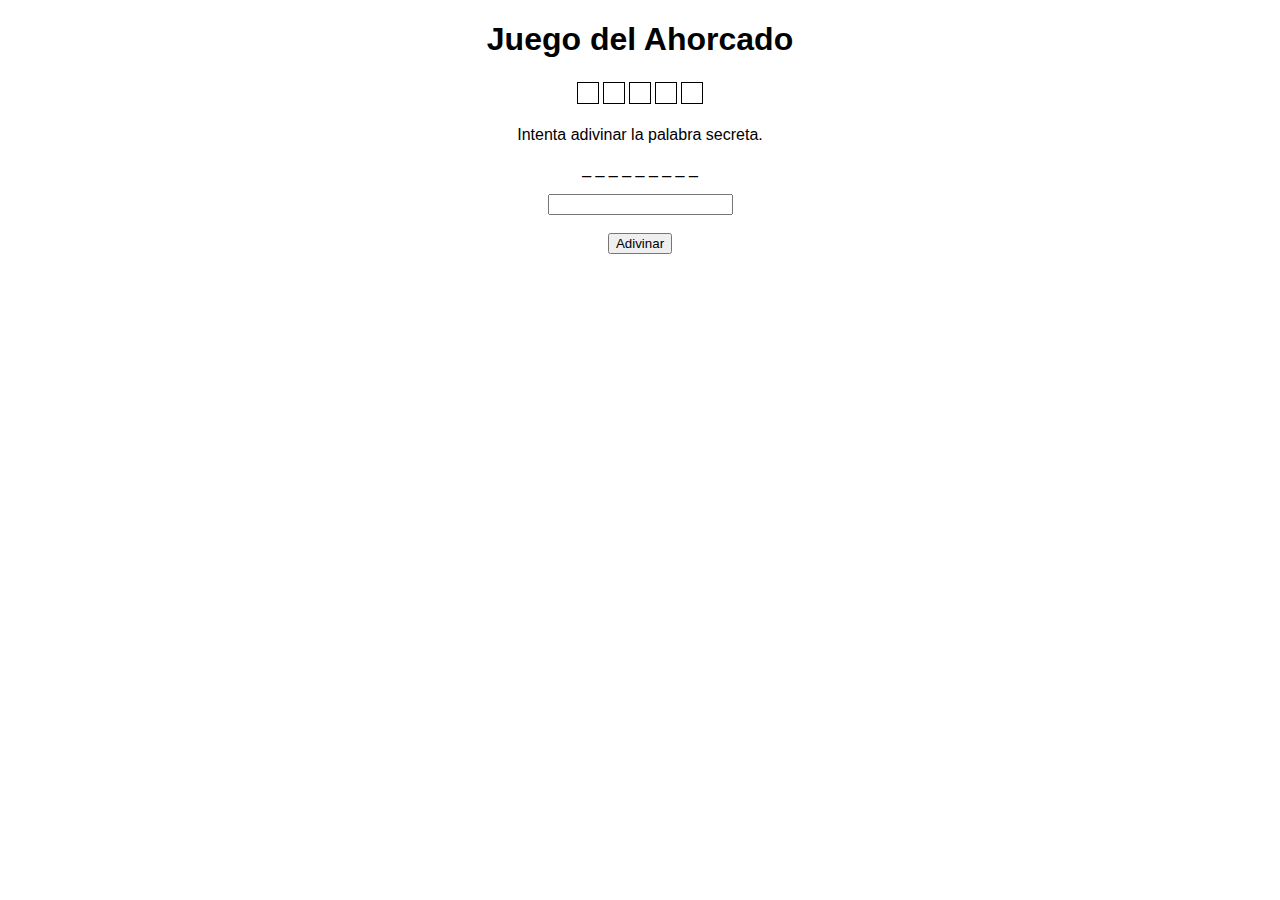
<file: ahorcado/index.html>
<!DOCTYPE html>
<html lang="en">
<head>
    <meta charset="UTF-8">
    <meta name="viewport" content="width=device-width, initial-scale=1.0">
    <title>Juego de Ahorcado</title>
    <link rel="stylesheet" href="Estilos.css">
</head>
<body>
    <h1>Juego del Ahorcado</h1>
    <div id="hangman" class="hangman">
        <div></div>
        <div></div>
        <div></div>
        <div></div>
        <div></div>
    </div>
    <p>Intenta adivinar la palabra secreta.</p>
    <p id="word-display"></p>
    <input type="text" id="guess-input">
    <br></br>
    <button onclick="adivinar()">Adivinar</button>
    <p id="message"></p>
    <script src="Javascript.js"></script>
</body>
</html>
</file>
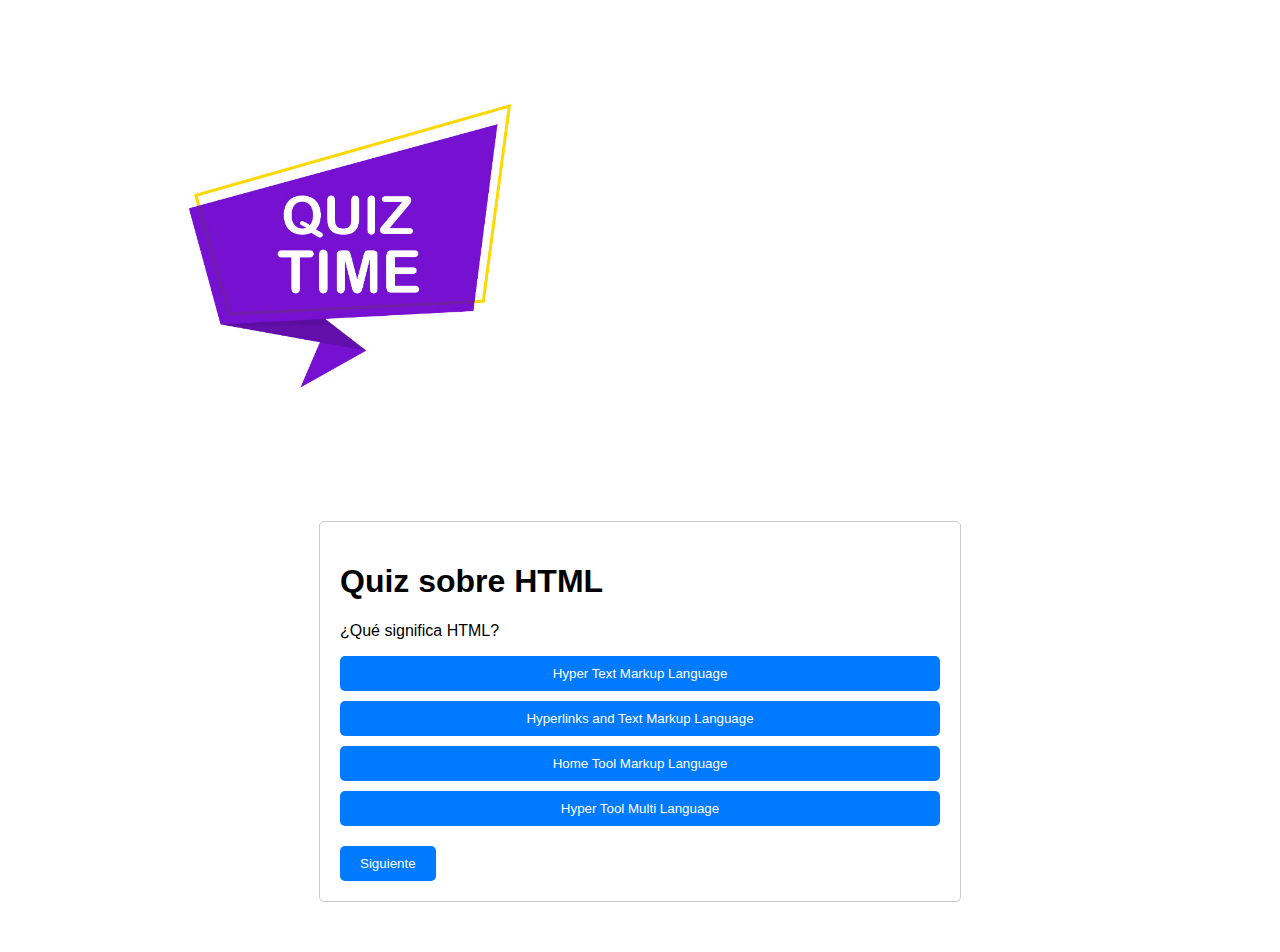
<file: QUIZ/index.html>
<!DOCTYPE html>
<html lang="en">
<head>
    <meta charset="UTF-8">
    <title>Quiz sobre HTML</title>
    <link rel="stylesheet" href="styles.css">
</head>
<body>
    <img src="img/qz.jpg" width="700px" >
    <div class="quiz-container">
        <h1>Quiz sobre HTML</h1>
        <div id="question-container">
            <p id="question-text"></p>
            <div id="options-container"></div>
        </div>
        <button id="next-btn">Siguiente</button>
        <div id="result-container"></div>
    </div>
    <script src="script.js"></script>
</body>
</html>
</file>
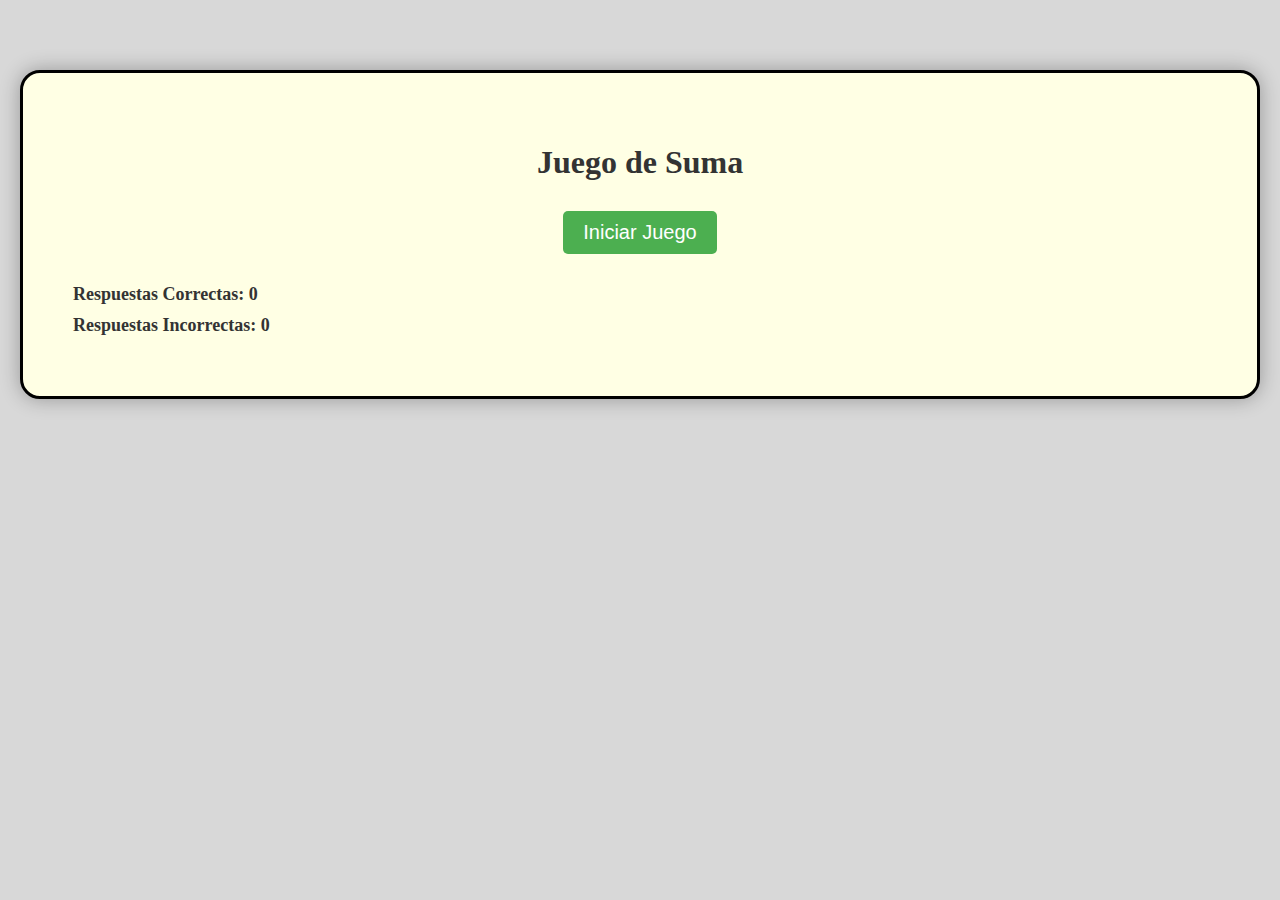
<file: suma/Index.html>
<!DOCTYPE html>
<html lang="en">
<head>
    <meta charset="UTF-8">
    <meta name="viewport" content="width=device-width, initial-scale=1.0">
    <title>Juego de Suma</title>
    <link rel="stylesheet" href="styles.css">
</head>
<body>
    <div class="container">
        <h1>Juego de Suma</h1>
        <div class="start-button-container">
            <button onclick="startGame()">Iniciar Juego</button>
        </div>
        <div class="question" style="display: none;">
            <span id="num1"></span> + <span id="num2"></span> =
            <input type="text" id="answer" onkeydown="checkKey(event)" />
            <button onclick="checkAnswer()">Comprobar</button>
        </div>
        <div id="result"></div>
        <div id="timer"></div>

        <div id="correct-counter">Respuestas Correctas: 0</div>
        <div id="incorrect-counter">Respuestas Incorrectas: 0</div>

        <div id="answer-box"></div> 
       
        <button id="next-question-button" style="display: none;" onclick="generateQuestion()">Otra Pregunta</button>

        <div id="game-over-button" style="display: none;">
            <button onclick="restartGame()">Volver a Jugar</button>
        </div>

        <div id="last-sum-result"></div>
        
    </div>


    <script src="script.js"></script>
</body>
</html>
</file>
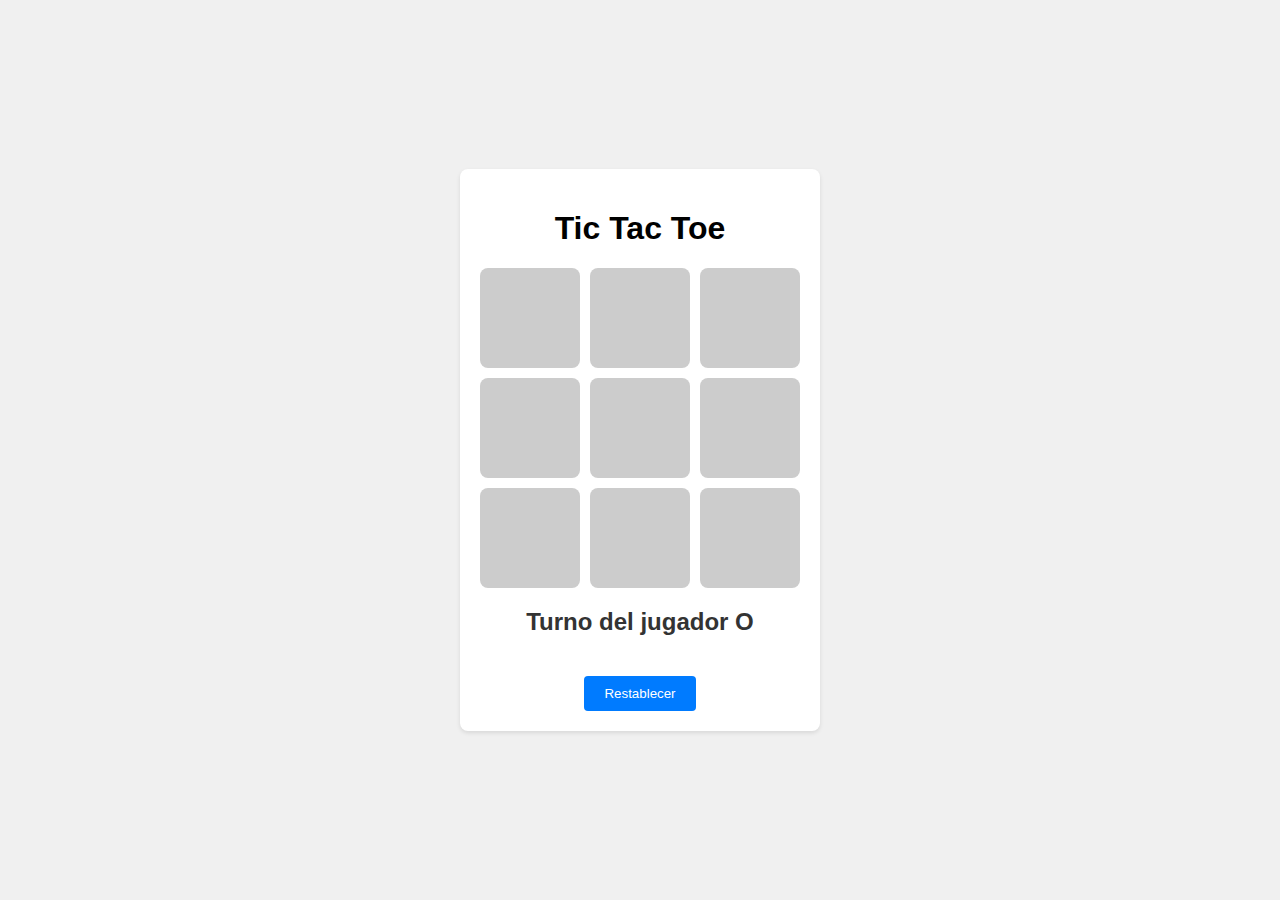
<file: tictactoe/index.html>
<!doctype html>
<html lang="en">

<head>
  <meta charset="UTF-8">
  <meta name="viewport"
    content="width=device-width, user-scalable=no, initial-scale=1.0, maximum-scale=1.0, minimum-scale=1.0">
  <meta http-equiv="X-UA-Compatible" content="ie=edge">
  <title>Game: Tic Tac Toe</title>
  <link rel="stylesheet" href="style.css">
</head>

<body>
  <div class="container">
    <h1>Tic Tac Toe</h1>
    <div class="game-container">
      <div class="game-cell"></div>
      <div class="game-cell"></div>
      <div class="game-cell"></div>
      <div class="game-cell"></div>
      <div class="game-cell"></div>
      <div class="game-cell"></div>
      <div class="game-cell"></div>
      <div class="game-cell"></div>
      <div class="game-cell"></div>
    </div>
    <h2 class="game-notification"></h2>
    <button class="game-restart">Restablecer</button>    
  </div>
  <script src="main.js"></script>
</body>

</html>
</file>
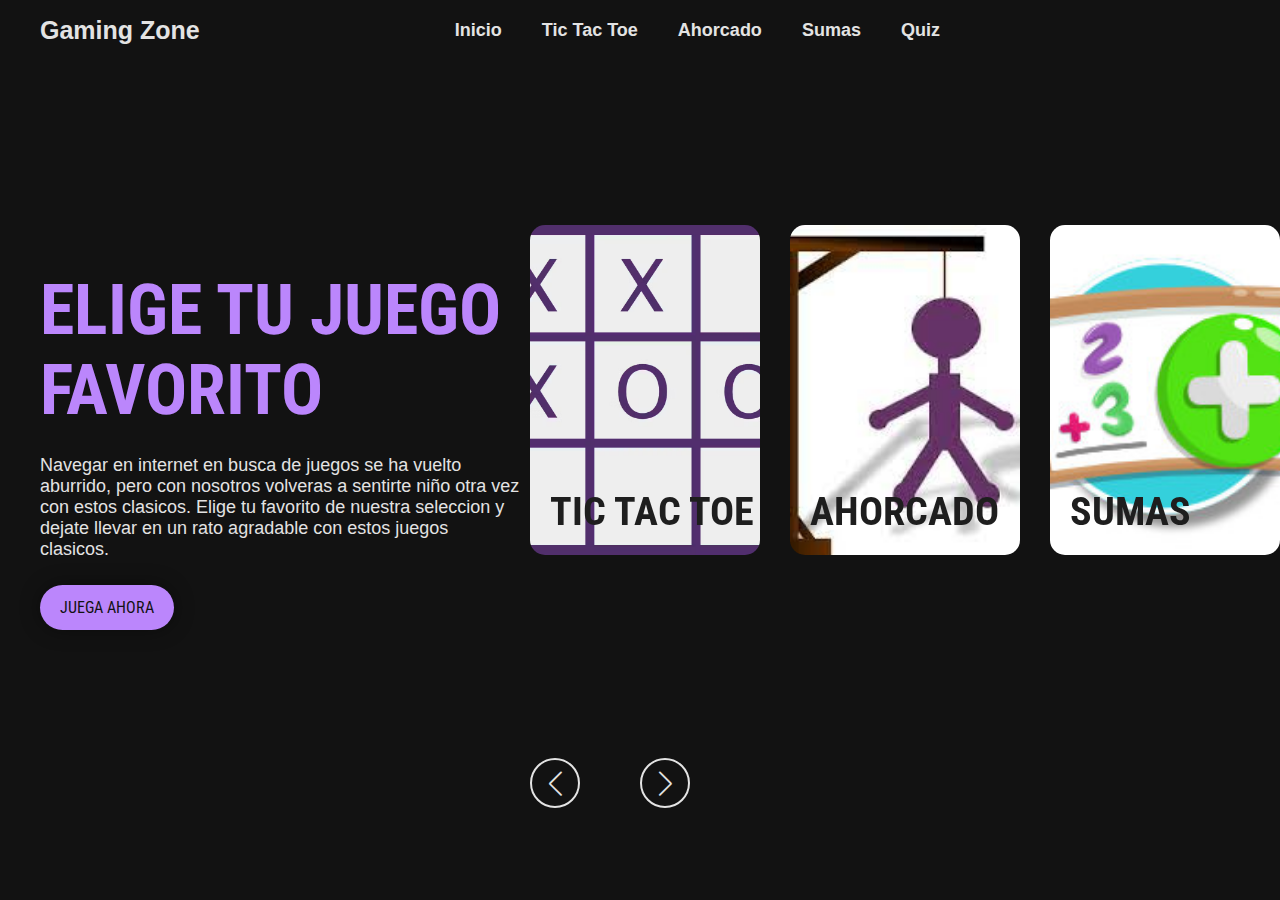
<file: landingpage.html>
﻿<!DOCTYPE html>
<html lang="es">
<head>
    <meta charset="utf-8" />
    <title> Gaming Zone</title>

    <!-- Librerias de estilos-->

   <!-- <link rel="stylesheet" href="https://cdnjs.cloudflare.com/ajax/libs/font-awesome/6.4.0/css/all.min.css" integrity="sha512-iecdLmaskl7CVkqkXNQ/ZH/XLlvWZOJyj7Yy7tcenmpD1ypASozpmT/E0iPtmFIB46ZmdtAc9eNBvH0H/ZpiBw==" crossorigin="anonymous" referrerpolicy="no-referrer" />
    <link rel="stylesheet" href="https://cdn.jsdelivr.net/npm/swiper@9/swiper-bundle.min.css" />-->

    <link rel="stylesheet" href="https://cdnjs.cloudflare.com/ajax/libs/font-awesome/6.5.1/css/all.min.css" integrity="sha512-DTOQO9RWCH3ppGqcWaEA1BIZOC6xxalwEsw9c2QQeAIftl+Vegovlnee1c9QX4TctnWMn13TZye+giMm8e2LwA==" crossorigin="anonymous" referrerpolicy="no-referrer" />
    <link
    rel="stylesheet"
    href="https://cdn.jsdelivr.net/npm/swiper@11/swiper-bundle.min.css"
  />
    <!-- Link de la fuente de google-->

    <link rel="preconnect" href="https://fonts.googleapis.com">
    <link rel="preconnect" href="https://fonts.gstatic.com" crossorigin>
    <link href="https://fonts.googleapis.com/css2?family=Roboto+Condensed:ital,wght@0,100..900;1,100..900&display=swap" rel="stylesheet">

    <!-- Linkeamos nuestro archivo de estilo-->

    <link rel="stylesheet" href="style_lp.css">
</head>

<body>

    <!-- Header y menu de navegacion de la pagina-->

    <header class="header">

        <div class="menu container">

            <!-- Para el logo de la pagina-->

            <a href="#" class="logo">Gaming Zone</a>

            <!-- El menu tipo Sandwich-->

            <input type="checkbox" id="menu" />
            <label for="menu">

                <img src="images/menu.png" class="menu-icono" />

            </label>

            <!-- Barra de navegacion con los diferentes menus-->

            <nav class="navbar">

                <!-- Lista desordenada con los menus-->

                <ul>
                    <li><a href="#">Inicio</a></li>
                    <li><a href="tictactoe/index.html">Tic Tac Toe</a></li>
                    <li><a href="ahorcado/index.html">Ahorcado</a></li>
                    <li><a href="suma/Index.html">Sumas</a></li>
                    <li><a href="QUIZ/index.html">Quiz</a></li>
                </ul>
            </nav>

            <!-- Iconos de Redes Sociales de la libreria de fonts awesome-->

            <div class="icons">
                <i class="fa-brands fa-facebook"></i>
                <i class="fa-brands fa-twitter"></i>
                <i class="fa-brands fa-instagram"></i>
            </div>
        </div>

        <!-- Contenido del header sobre los juegos-->

        <div class="header-content container">

            <div class="header-txt">
                <h1>Elige tu juego favorito</h1>
                <p>
                    Navegar en internet en busca de juegos se ha vuelto aburrido, pero
                    con nosotros volveras a sentirte niño otra vez con estos clasicos.
                    Elige tu favorito de nuestra seleccion y dejate llevar en un rato
                    agradable con estos juegos clasicos.
                </p>
                <a href="#" id="randomButton" class="btn-1">Juega Ahora</a>
            </div>

            <!-- Div con las imagenes de los juegos y el swiper-->

            <div class="images">

                <div class="swiper mySwiper">

                    <!-- Swiper Slide para cada una de las Fotos-->

                    <div class="swiper-wrapper">

                        <div class="swiper-slide">
                            <img src="images/juegos/1.jpeg" alt="" />
                            <h3>Ahorcado</h3>
                        </div>

                        <div class="swiper-slide">
                            <img src="images/juegos/2.jpg" alt="" />
                            <h3>Sumas</h3>
                        </div>

                        <div class="swiper-slide">
                            <img src="images/juegos/3.jpg" alt="" />
                            <h3>Quiz</h3>
                        </div>

                        <div class="swiper-slide">
                            <img src="images/juegos/4.png" alt="" />
                            <h3>Tic Tac Toe</h3>
                        </div>

                    </div>

                </div>

            </div>

        </div>

        <!-- Botones del swiper-->

        <div class="rows">
            <div class="swiper-button-prev"></div>
            <div class="swiper-button-next"></div>
        </div>
    
    </header>

        <!-- Libreria de Script-->

       <!-- <script src="https://cdn.jsdelivr.net/npm/swiper@9/swiper-bundle.min.js"></script>-->
       <script src="https://cdn.jsdelivr.net/npm/swiper@11/swiper-bundle.min.js"></script>

        <!-- Linkeamos nuestro archivo de javascript-->
    
        <script src="script_lp.js"></script>

</body>
</html>
</file>
<file: ahorcado/Estilos.css>
body {
    font-family: Arial, sans-serif;
    text-align: center;
    }

.hangman {
    display: flex;
    justify-content: center;
    align-items: center;
    margin-bottom: 20px;
}
.hangman > div {
    width: 20px;
    height: 20px;
    border: 1px solid black;
    background-color: white;
    margin: 2px;
}
.hangman > div.dead {
    background-color: red;
}
</file>
<file: QUIZ/styles.css>
body {
    font-family: Arial, sans-serif;
    margin: 0;
    padding: 0;
    box-sizing: border-box;
}

img{
    background-image: url(img/qz.jpg);
    background-position: center;
    background-repeat: no-repeat;
    background-size: cover;
}

.quiz-container {
    max-width: 600px;
    margin: 50px auto;
    padding: 20px;
    border: 1px solid #ccc;
    border-radius: 5px;
}

#question-container {
    margin-bottom: 20px;
}

#options-container {
    display: grid;
    gap: 10px;
}

button {    
    padding: 10px 20px;
    border: none;
    border-radius: 5px;
    background-color: #007bff;
    color: #fff;
    cursor: pointer;
}

button:hover {
    background-color: #0056b3;
}
</file>
<file: suma/styles.css>
body {
  font-family: 'Times New Roman', Times, serif;
  margin: 0;
  padding: 20px;
  background-color: #d8d8d8;
  
}

.container {
  padding: 50px;
  margin: 50px auto;
  background-color: rgb(255, 255, 228);
  border-radius: 20px; 
  border: 3px solid #000;
  box-shadow: 0 0 20px rgba(0, 0, 0, 0.3);
}


h1 {
  text-align: center;
  margin-bottom: 30px;
  color: #333;
  ;
}

.question,
.start-button-container { 
  text-align: center;
  margin-bottom: 30px;
  font-size: 25px
}



#answer {
  padding: 10px;
  font-size: 20px;
  border: 1px solid #ccc;
  border-radius: 5px;
  width: 200px;
}

#check-answer-button,
.start-button-container button {
  padding: 10px 20px;
  font-size: 20px;
  cursor: pointer;
  border: none;
  border-radius: 5px;
  background-color: #4caf50;
  color: #fff;
  transition: 0.3s;
}

#check-answer-button:hover,
.start-button-container button:hover {
  background-color: #448944;
}

#result {
  margin-top: 20px;
  font-size: 22px;
  color: #333;
}

#correct-counter,
#incorrect-counter {
  margin-bottom: 20px;
  color: #333;
}

#timer {
  font-size: 30px;
  font-weight: bold;
  margin-top: 30px;
  text-align: center;
  color: #ff6600;
}

#answer-box {
  float: left; 
  margin-top: 20px;
  font-size: 22px;
  color: #333;
}

#total-box {
  clear: both; 
  width: calc(100% - 60px); 
  font-size: 22px;
  color: #333;
  margin-top: 20px;
}

#timer {
  font-size: 30px;
  font-weight: bold;
  color: rgb(252, 132, 20);
  margin-top: 20px;
}

#last-sum-result {
  font-size: 20px;
  color: green;
  margin-top: 10px;
  text-align: center;
}

#correct-counter, #incorrect-counter {
  font-size: 18px;
  font-weight: bold;
  margin-bottom: 10px;
}

#next-question-button {
  padding: 10px 20px;
  font-size: 20px;
  cursor: pointer;
  border: none;
  border-radius: 5px;
  background-color: #4caf50;
  color: #fff;
  transition: 0.3s;
}
</file>
<file: tictactoe/style.css>
body {
    font-family: Arial, sans-serif;
    margin: 0;
    padding: 0;
    display: flex;
    justify-content: center;
    align-items: center;
    height: 100vh;
    background-color: #f0f0f0;
  }

  .container {
    text-align: center;
    background-color: #fff;
    padding: 20px;
    border-radius: 8px;
    box-shadow: 0 2px 4px rgba(0, 0, 0, 0.1);
  }

  .game-container {
    display: grid;
    grid-template-columns: repeat(3, 100px);
    grid-gap: 10px;
    margin-top: 20px;
  }

  .game-cell {
    width: 100px;
    height: 100px;
    background-color: #ccc;
    border-radius: 8px;
    display: flex;
    justify-content: center;
    align-items: center;
    font-size: 2em; 
  }

  .game-notification {
    margin-top: 20px;
    color: #333;
  }

  .game-restart {
    margin-top: 20px;
    padding: 10px 20px;
    background-color: #007bff;
    color: #fff;
    border: none;
    border-radius: 4px;
    cursor: pointer;
    transition: background-color 0.3s ease;
  }

  .game-restart:hover {
    background-color: #0056b3;
  }
</file>
<file: style_lp.css>
﻿/* Reseteamos los valores por default de la pagina web*/

* {
    margin: 0;
    padding: 0;
    box-sizing: border-box;
    text-decoration: none;
    list-style: none;
}

/* Estilos para el body*/

body {
    font-family: Arial, Arial, Helvetica, sans-serif;
}

/* Estilos para el container*/

.container{
    max-width: 1200px;
    margin: 0 auto; /* auto para que sea de izquierda, derecha, arriba y abajo*/
}

/* Estilos para el header*/

.header {
    /*background-image: url(images/bg.jpg);*/
    background-color: #121212;
    background-position: center center;
    background-repeat: no-repeat;
    background-size: cover;
    display: flex;
    position: relative; /* Para poder usar la opcion absoluta*/
    min-height: 100vh;
    align-items: center;
}

/* Estilos para el menu*/

.menu {
    position: absolute; /* Para que se coloque encima del menu*/
    top: 0;
    left: 0;
    right: 0;
    display: flex;
    align-items: center;
    justify-content: space-between; /* Para que se coloquen delante de los elementos*/
}

/* Estilos para el logo*/

.logo {
    color: #e3e3e3;
    font-size: 25px;
    font-weight: bold;
}

/* Estilos para el menu navbar*/

.menu .navbar ul li {
    position: relative;
    float: left;
}

.menu .navbar ul li a{
    font-size: 18px;
    padding: 20px;
    color: #e3e3e3;
    display: block;
    font-weight: bold;
}

.menu .navbar ul li a:hover {
    color: #BB86FC; /*#266371;*/
}

/* Estilos para los icnonos de redes sociales*/

.icons {
    display: flex;
}

.icons i {
    font-size: 25px;
    color: #e3e3e3;
    margin-right: 15px;
    cursor: pointer;
}

.icons i:hover {
    color: #BB86FC; /*#266371;*/
}

/* Estilos para el menu y el icono del mismo*/

#menu {
    display: none;
}

.menu-icono {
    width: 25px;
}

.menu label {
    cursor: pointer;
    display: none;
}

/* Estilos para el contenido del header*/

.header-txt {
    width: 40%;
}


.header-txt h1 {
    font-size: 70px; /* Tamaño de la letra*/
    line-height: 80px; /* Altura de la letra*/
    font-weight: 700;
    text-transform: uppercase;
    color: #BB86FC; /*#266371;*/
    margin-bottom: 25px;
    font-family: "Roboto Condensed", sans-serif;
    }

.header-txt p {
    font-size: 18px;
    color: #e3e3e3; 
    font-weight: 500;
    margin-bottom: 25px;
}

/* Estilos para el boton de seccion menu*/

.btn-1 {
    display: inline-block;
    padding: 13px 20px;
    border-radius: 25px;
    text-transform: uppercase;
    color: #121212;
    background-color: #BB86FC;
    box-shadow: 0 0 20px rgba(0, 0, 0, 0.4); /* Sombra de color negra para el boton de la seccion*/
    font-family: 'Roboto Condensed', sans-serif;
}

.btn-1:hover {
    background-color: #332940; /*#266371;*/
    color: #e3e3e3;
}

/* Estilos para las imagenes de los juegos*/

.images {
    width: 750px; /*800*/
    height: 330px; /*380*/
    position: absolute;
    right: 0;
    top: 25%; /*added*/
}

/* Como las imagenes estan dentro del swiper, lo modificamos*/

.swiper {
    width: 100%;
    height: 100%; /*100%;*/
    position: center;
}

.swiper-slide {
    display: flex;
    justify-content: center;
    align-items: center;/*center;*/
    position: relative; /*relative;*/
}

.swiper-slide h3 {
    position: absolute;
    left: 20px;
    bottom: 20px;
    color:#1e1e1e;
    font-family: "Roboto Condensed", sans-serif;
    font-size: 40px;
    text-transform: uppercase;
}

.swiper-slide img {
    display: block;
    width: 100%;
    height: 100%;
    object-fit: cover;
    border-radius: 15px;
}

/* Estilos para los botones del swiper*/

.rows {
    width: 180px;
    position: absolute;
    right: 580px; /*620*/
    bottom: 120px; /*280*/
}

.swiper-button-prev {
    height: 50px;
    width: 50px;
    border: 2px solid #e3e3e3;
    border-radius: 50%;
    font-size: 15px;
}

.swiper-button-next {
    height: 50px;
    width: 50px;
    border: 2px solid #e3e3e3;
    border-radius: 50%;
    font-size: 15px;
}

.swiper-button-prev::after {
    font-size: 25px;
    color: #e3e3e3;
}

.swiper-button-next::after {
    font-size: 25px;
    color: #e3e3e3;
}

/* Estilos para hacer la pagina responsive*/

@media(max-width:991px) {

    .menu {
        padding: 30px;
    }

    .menu label {
        display: initial;
    }

    .menu .navbar {
        position: absolute;
        top: 100%;
        left: 0;
        right: 0;
        background-color: #3F3F3F48;
        backdrop-filter: blur(5px);
        display: none;
    }

    .menu .navbar ul li {
        width: 100%;
    }

    #menu:checked ~ nav.navbar {
        display: initial;
    }

    .icons {
        display: none;
    }

    .header {
        padding: 80px 30px 50px 30px;
        align-items: start;
        flex-direction: column;
        align-items: center;
    }

    .header-txt {
        text-align: center;
        width: 100%;
        margin-bottom: 30px;
    }

    .header-txt h1 {
        margin-bottom: 10px;
    }

    .images {
        position: initial;
        width: 300px;
        height: 300px;
    }

    .rows {
        display: none;
    }
}
</file>
